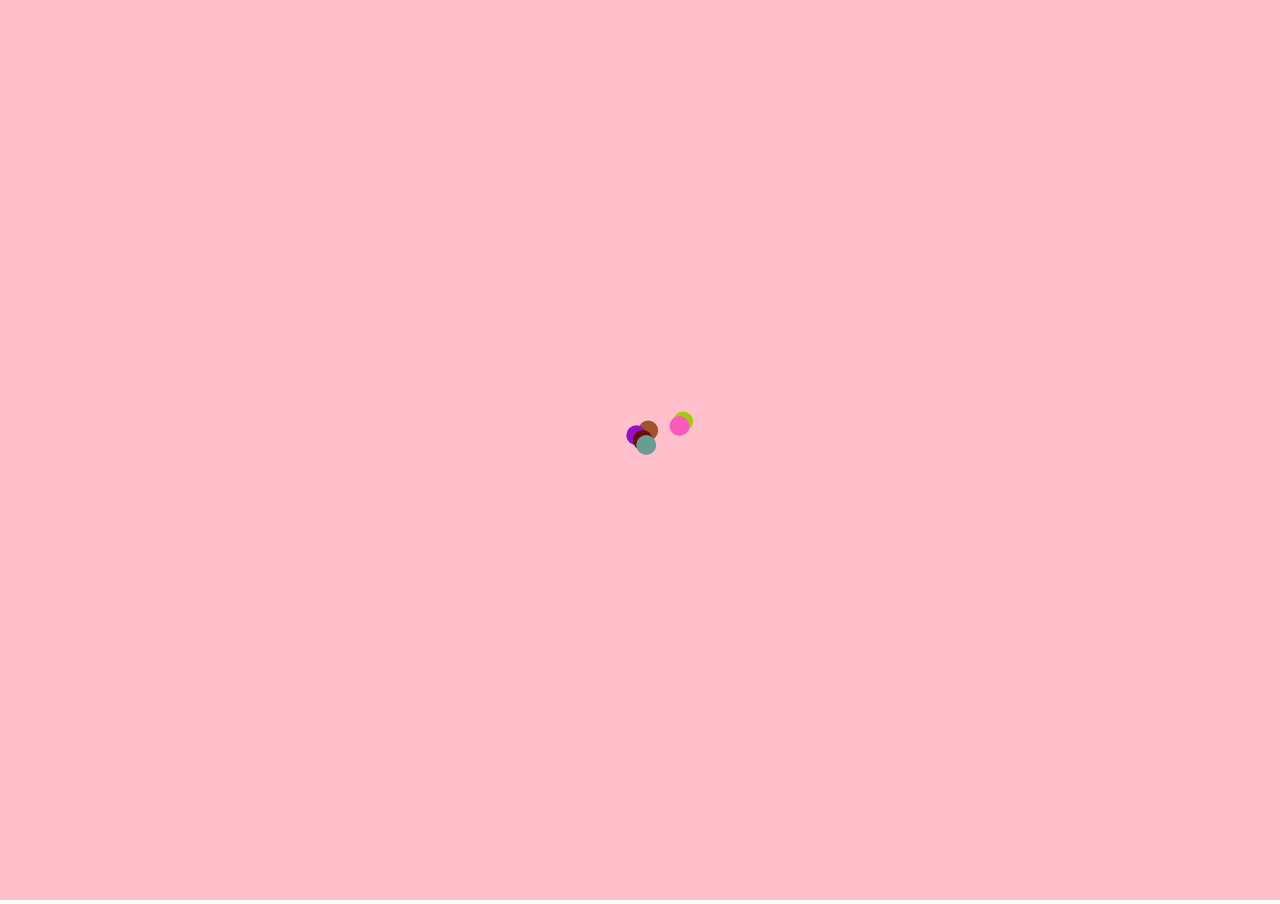
<file: Canvas/index.html>
<!DOCTYPE html>
<html>
	<head>
		<meta charset="utf-8" />
		<title></title>
	</head>
	<style type="text/css">
		*{margin: 0;padding: 0;}
	</style>
	<body>
		
	</body>
	<script type="text/javascript">
		(function(){
			var canvas = document.createElement("canvas");
			canvas.width = window.innerWidth;
			canvas.height = window.innerHeight;
			
			canvas.style.background = 'pink';
			document.body.appendChild(canvas);
			var ctx = canvas.getContext("2d");
			
			ctx.beginPath();
			ctx.moveTo(10,10);
			ctx.lineTo(150,250);ctx.lineTo(50,250);ctx.lineTo(10,50);
			ctx.lineWidth = 10;
			ctx.strokeStyle = "orange";
			ctx.stroke();
			ctx.closePath();
			
			ctx.beginPath();
			ctx.rect(200,300,150,150);
			ctx.fillStyle = "springgreen";
			ctx.fill();
			ctx.strokeStyle = "aqua";
			ctx.stroke();
			ctx.closePath();
			
			var circles = [];
			setInterval(function(){
				ctx.clearRect(0,0,window.innerWidth,window.innerHeight);
				var x = window.innerWidth/2;
				var y = window.innerHeight/2;
				var fillStyle = "rgb("+Math.round(Math.random()*255)+","+Math.round(Math.random()*255)+","+Math.round(Math.random()*255)+")";
//				var x = Math.random()*600+100;
//				var y = Math.random()*400+300;
				var draw = new DrawCircle(x,y,fillStyle);
				circles.push(draw);
				for(var i=0;i<circles.length;i++){
					//对所有的圆点重新绘制
					circles[i].drawCircle();
				}
				
			},100);
			
			function DrawCircle(xPoint, yPoint, color) {
				this.x = xPoint;
				this.y = yPoint;
				this.color = color;
				var ran_x = Math.random()*16-8;
//				var ran_y = Math.random()*16-8;
				var ran_y = 5;
				var gravity = 0.1;
				
				this.drawCircle = function() {
					this.x = this.x + ran_x;
					this.y = this.y - ran_y;
					ran_y = ran_y - gravity;
					ctx.beginPath();
					ctx.arc(this.x, this.y, 10,0,Math.PI*2,true);
//					ctx.fillStyle = "rgb(255,0,0)";
					ctx.fillStyle = this.color;
//					ctx.strokeStyle = "crimson";
					ctx.fill();
//					ctx.stroke();
					ctx.closePath();
				}
			}
			
		})()
		
		
	</script>
</html>
</file>
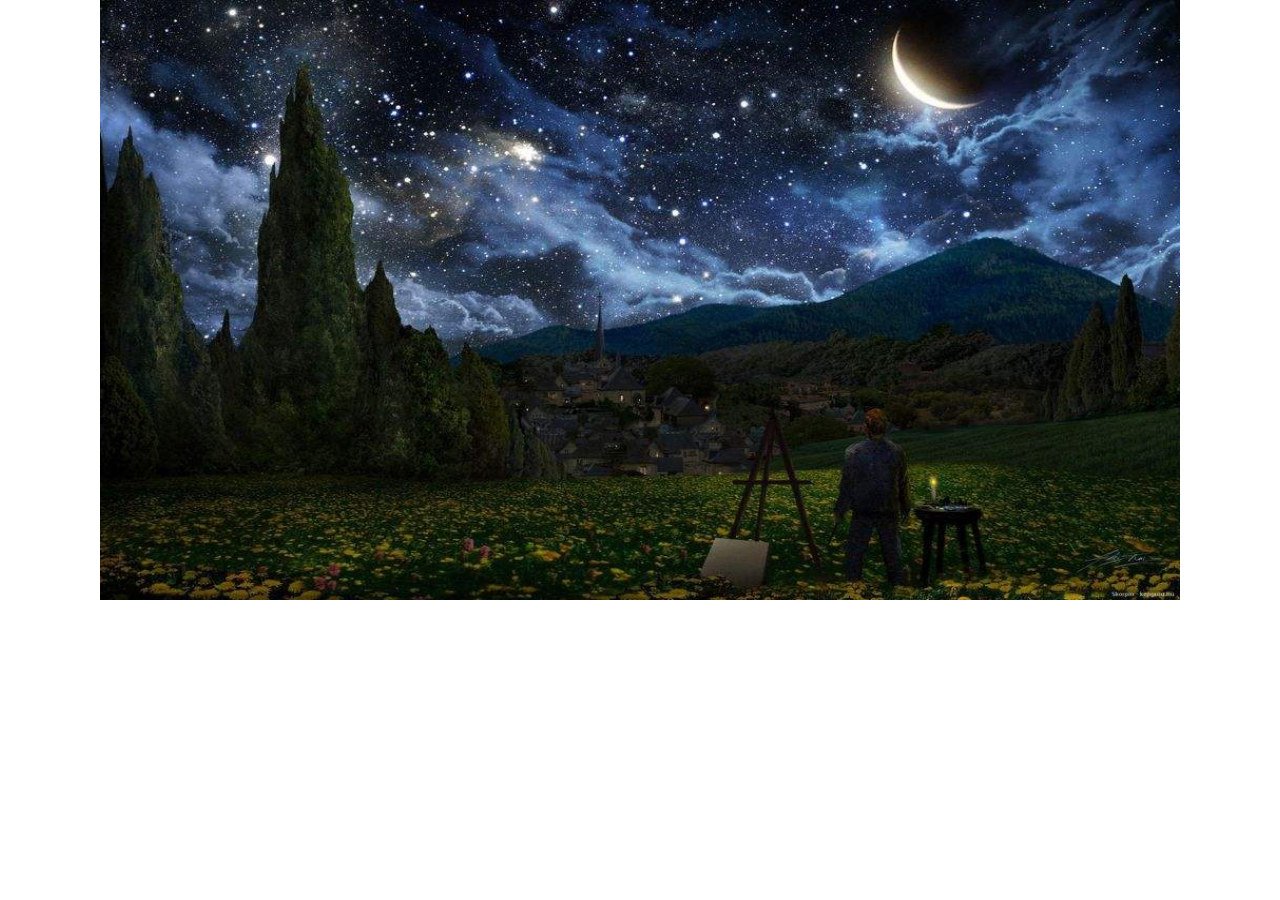
<file: firefly/index.html>
<!DOCTYPE html>
<html>
	<head>
		<meta charset="utf-8" />
		<title>萤火虫</title>
		<link type="text/css" rel="stylesheet" href="css/index.css" />
	</head>
	<body>
		<div id="box">
			<img id="firefly" src="img/firefly.jpg"/>
			<div id="fire_box"></div>
		</div>
		
	</body>
	<script type="text/javascript" src="js/jquery-1.11.0.js" charset="UTF-8" ></script>
	<script type="text/javascript" src="js/index.js"></script>
</html>
</file>
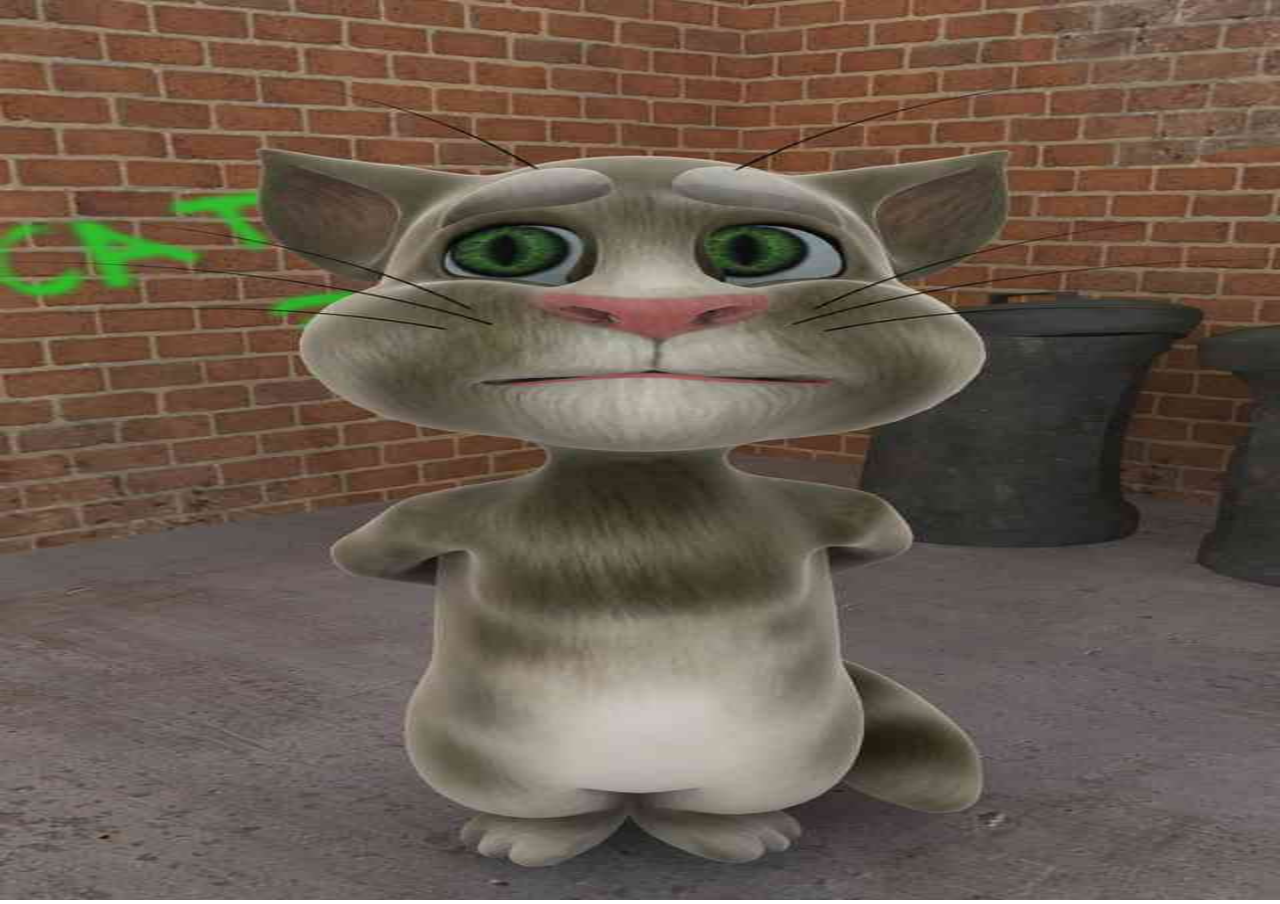
<file: tomcat/index.html>
<!DOCTYPE html>
<html>
	<head>
		<meta charset="utf-8" />
		<title>tomcat</title>
		<link type="image/x-icon" rel="shortcut icon" href="img/Animations/angry/angry_00.jpg" />
		<style type="text/css">
			*{margin: 0;padding: 0;}
			html, body, #cat{width: 100%;height: 100%;}
			#fart{
				position: absolute;
				left: 630px;
				top: 320px;
				width: 160px;
				height: 160px;
				border-radius: 50%;
				/*background: yellow;*/
			}
			#knockout{
				position: absolute;
				left: 330px;
				top: 310px;
				width: 300px;
				height: 100px;
				/*background: blue;*/
			}
			#pieLeft{
				position: absolute;
				left: 530px;
				top: 440px;
				width: 110px;
				height: 110px;
				/*background: red;*/
				border-radius: 50%;
			}
			#pieRight{
				position: absolute;
				left: 350px;
				top: 440px;
				width: 110px;
				height: 110px;
				/*background: red;*/
				border-radius: 50%;
			}
			#drink{
				position: absolute;
				left: 350px;
				top: 680px;
				width: 150px;
				height: 100px;
				/*background: yellow;*/
			}
			#eat{
				position: absolute;
				left: 500px;
				top: 680px;
				width: 150px;
				height: 100px;
				/*background: blue;*/
			}
			
			#cymbal{
				position: absolute;
				left: 650px;
				bottom: 550px;
				width: 70px;
				height: 180px;
				/*background: yellow;*/
			}
			#scratch{
				position: absolute;
				left: 250px;
				bottom: 550px;
				width: 100px;
				height: 220px;
				/*background: yellow;*/
			}
			
			#angry{
				position: absolute;
				left: 335px;
				bottom: 550px;
				width: 300px;
				height: 130px;
				/*background: yellow;*/
			}
			#stomach{
				position: absolute;
				left: 340px;
				bottom: 230px;
				width: 300px;
				height: 300px;
				/*background: green;*/
				border-radius: 50%;
			}
			
			#footLeft{
				position: absolute;
				left: 520px;
				bottom: 70px;
				width: 80px;
				height: 80px;
				/*background: red;*/
				border-radius: 50%;
			}
			#footRight{
				position: absolute;
				left: 350px;
				bottom: 70px;
				width: 80px;
				height: 80px;
				/*background: red;*/
				border-radius: 50%;
			}
			
		</style>
	</head>
	<body>
		<img id="cat" width="414" height="736" src="img/Animations/angry/angry_00.jpg"/>
		
		<!--face-->
		<div id="fart"></div>
		<div id="knockout"></div>
		<div id="drink"></div>
		<div id="eat"></div>
		<div id="pieLeft"></div>
		<div id="pieRight"></div>
		<!--hand-->
		<div id="cymbal"></div>
		<div id="scratch"></div>
		<!--body-->
		<div id="angry"></div>
		<div id="stomach"></div>
		<!--foot-->
		<div id="footLeft"></div>
		<div id="footRight"></div>
	</body>
	<script type="text/javascript">
		(function(){
			document.getElementById("fart").onclick = function() {
				playAnim("fart",27);
			}
			document.getElementById("knockout").onclick = function() {
				playAnim("knockout",80);
			}
			document.getElementById("pieLeft").onclick = function() {
				playAnim("pie",23);
			}
			document.getElementById("pieRight").onclick = function() {
				playAnim("pie",23);
			}
			document.getElementById("drink").onclick = function() {
				playAnim("drink",80);
			}
			document.getElementById("eat").onclick = function() {
				playAnim("eat",39);
			}
			
			document.getElementById("cymbal").onclick = function() {
				playAnim("cymbal",12);
			}
			document.getElementById("scratch").onclick = function() {
				playAnim("scratch",55);
			}
			
			document.getElementById("angry").onclick = function() {
				playAnim("angry",25);
			}
			document.getElementById("stomach").onclick = function() {
				playAnim("stomach",33);
			}
			
			document.getElementById("footLeft").onclick = function() {
				playAnim("footLeft",29);
			}
			document.getElementById("footRight").onclick = function() {
				playAnim("footRight",29);
			}
			var time;
			function playAnim(part,sum) {
				clearInterval(time);
				var i = 0;
				time = setInterval(function(){
					if(i>sum){
						return ;
					}
					if(i<10){ i="0"+i}
					document.getElementById("cat").src = "img/Animations/"+part+"/"+part+"_"+i+".jpg";
					i++;
				},100);
			}
			
		})()
	</script>
</html>
</file>
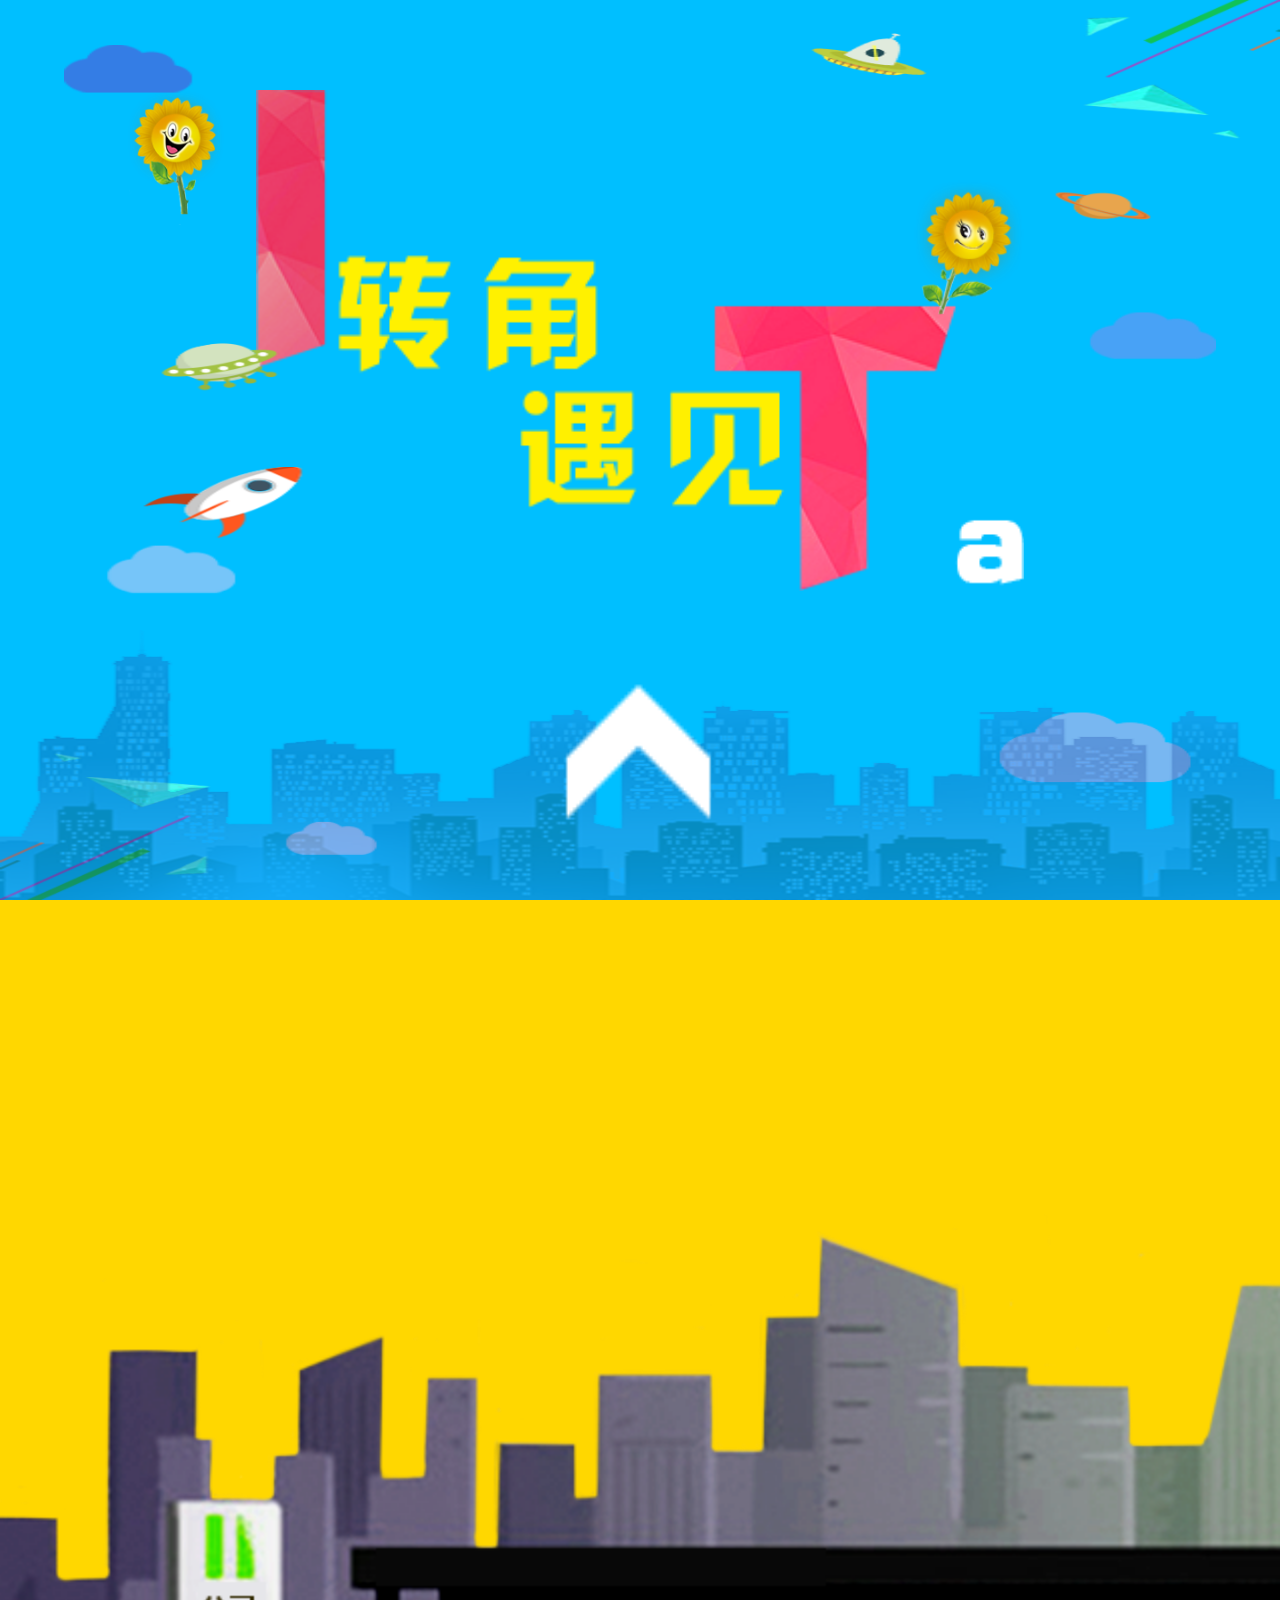
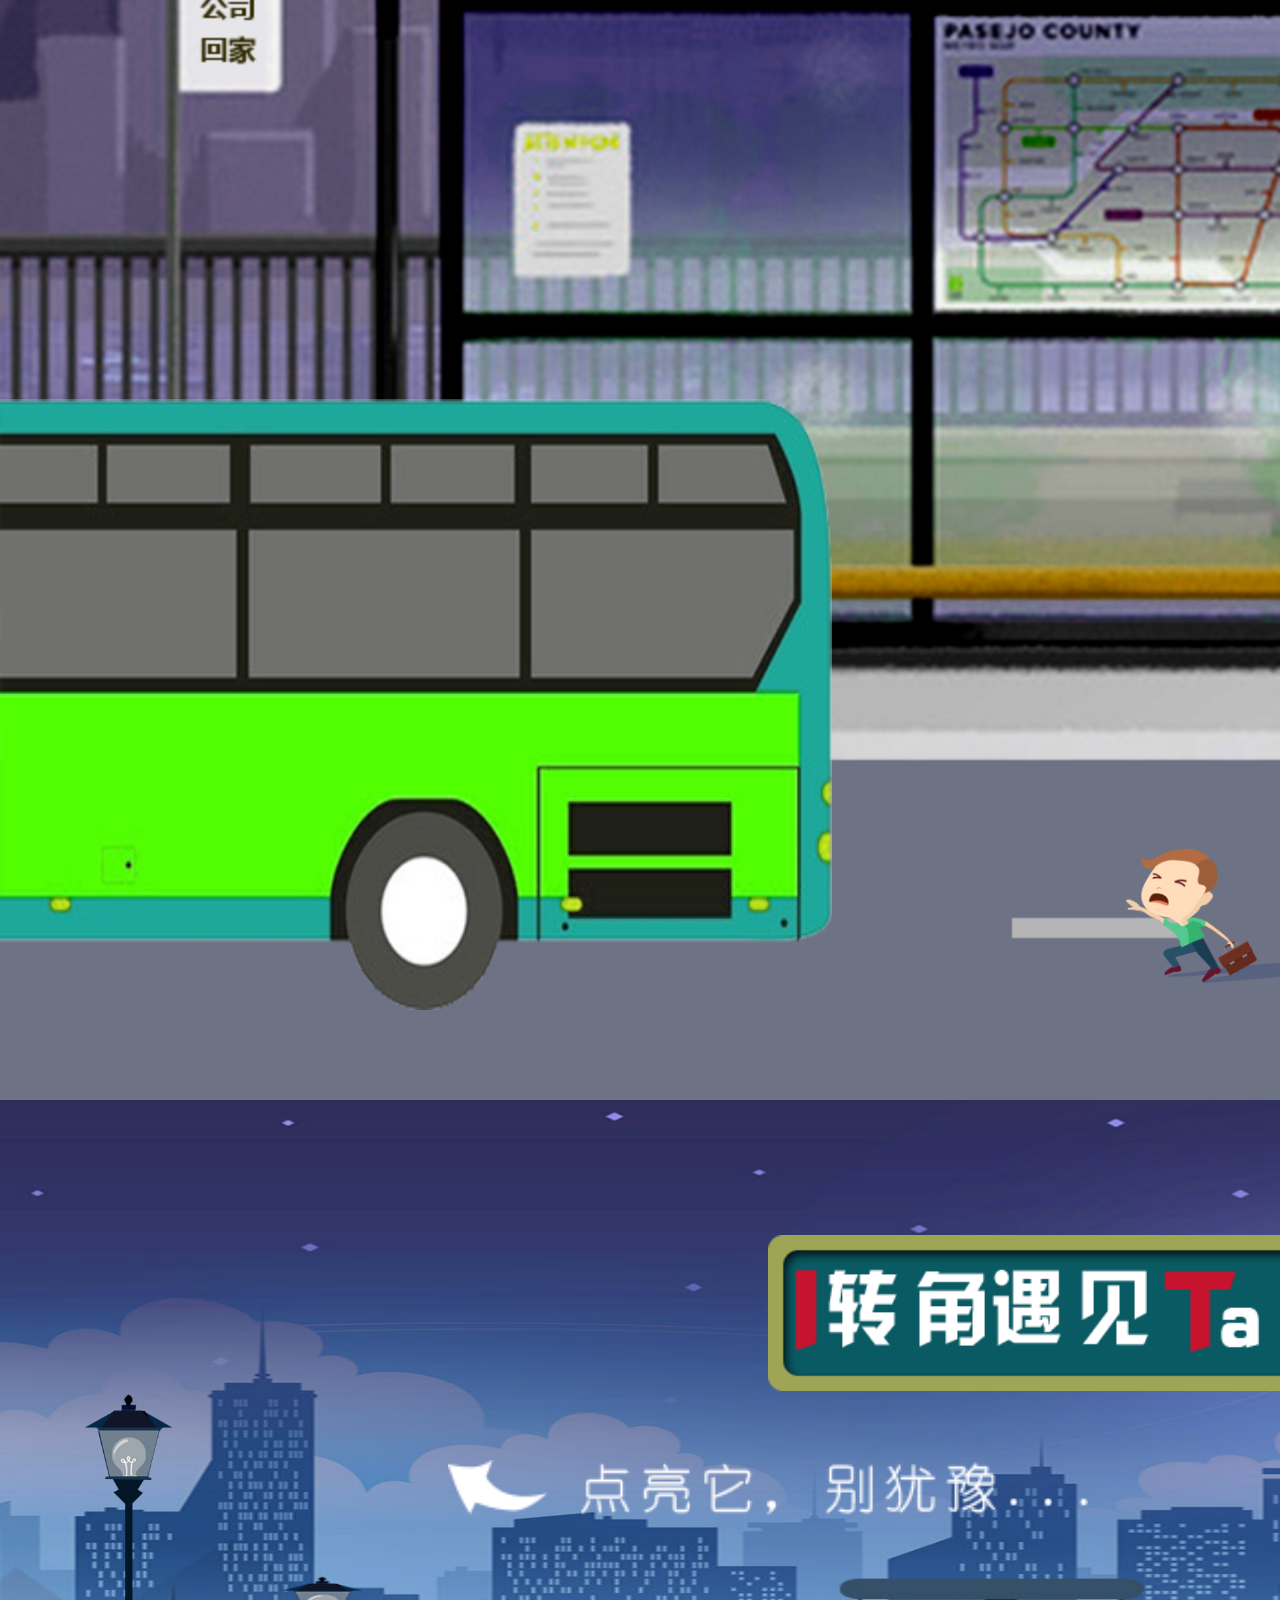
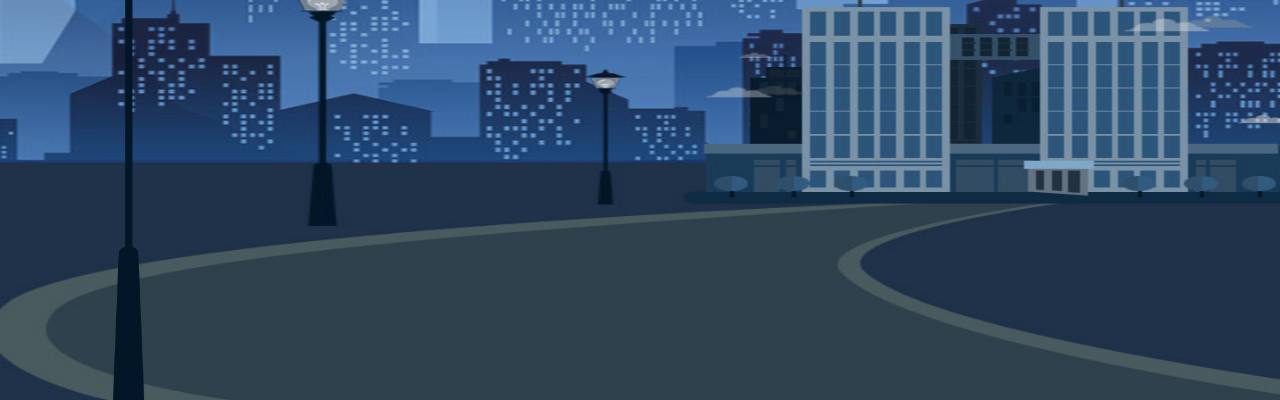
<file: 招商银行人才招聘_场景页/index.html>
<!DOCTYPE html>
<html>
	<head>
		<meta charset="utf-8" />
		<title>招商银行人才招聘_场景页</title>
		<link rel="stylesheet" href="css/index.css" type="text/css" />
		<script type="text/javascript" src="js/jquery-2.1.1.min.js" charset="UTF-8"></script>
		<script type="text/javascript" src="js/jquery.touchSwipe.min.js" charset="UTF-8"></script>
		<script type="text/javascript" src="js/index.js" charset="UTF-8" ></script>
	</head>
	<body>
		<div class="content">
			<div class="page page1">
				<img class="page1_txt" src="img/indexTxt.png" />
				<img class="page1_flower1" src="img/indexFlowers01.png" />
				<img class="page1_flower2" src="img/indexFlowers02.png" />
				<img class="page1_cloud" src="img/endCloudys.png" />
				<img class="page1_element" src="img/indexElements.png"/>
				<img class="page1_building" src="img/indexBuilding.png" />
				<img class="page1_avatar" src="img/endAvatar.png" />
			</div>
			<div class="page page2">
				<img class="page2_bg" src="img/wasBg.jpg"/>
				<img class="page2_farm" src="img/wasFarm.png"/>
				<img class="page2_it" src="img/wasIT.png"/>
			</div>
			<div class="page page3">
				<!--场景一-->
				<img class="page3_bg" src="img/earlyBg.jpg"/>
				<img class="page3_station" src="img/lastBusStation.png" />
				<img class="page3_bus" src="img/bus.png"/>
				<img class="page3_avatar" src="img/lastBusAvatar.png"/>
				<img class="page3_title1" src="img/earlyTitle.png"/>
				<img class="page3_title2" src="img/lastBusTitle.png"/>
				
				<!--场景二-->
				<img class="page3_wall" src="img/myTeamWall.png"/>
				<img class="page3_cry" src="img/myTeamAvatar.png"/>
				<img class="page3_space" src="img/myTeamSpace.png"/>
				<img class="page3_where" src="img/myteamWhereTxt.png"/>
			</div>
			<div class="page page4">
				<!--场景一-->
				<img class="page4_bg" src="img/lightOffBg.jpg"/>
				<img class="page4_ct" src="img/cornerTitle.png"/>
				<img class="page4_click" src="img/clickGuide.png"/>
				<!--场景二-->
				<img class="page4_bg2" src="img/lightOnBg.jpg"/>
				<img class="page4_wky" src="img/weKnowYou.png"/>
				<!--灯-->
				<img id="page4_lo" class="page4_lo" src="img/lightOff.png"/>
			</div>
	
		</div>
		<img class="up" src="img/arrow-up.png" />
	</body>
	
</html>
</file>
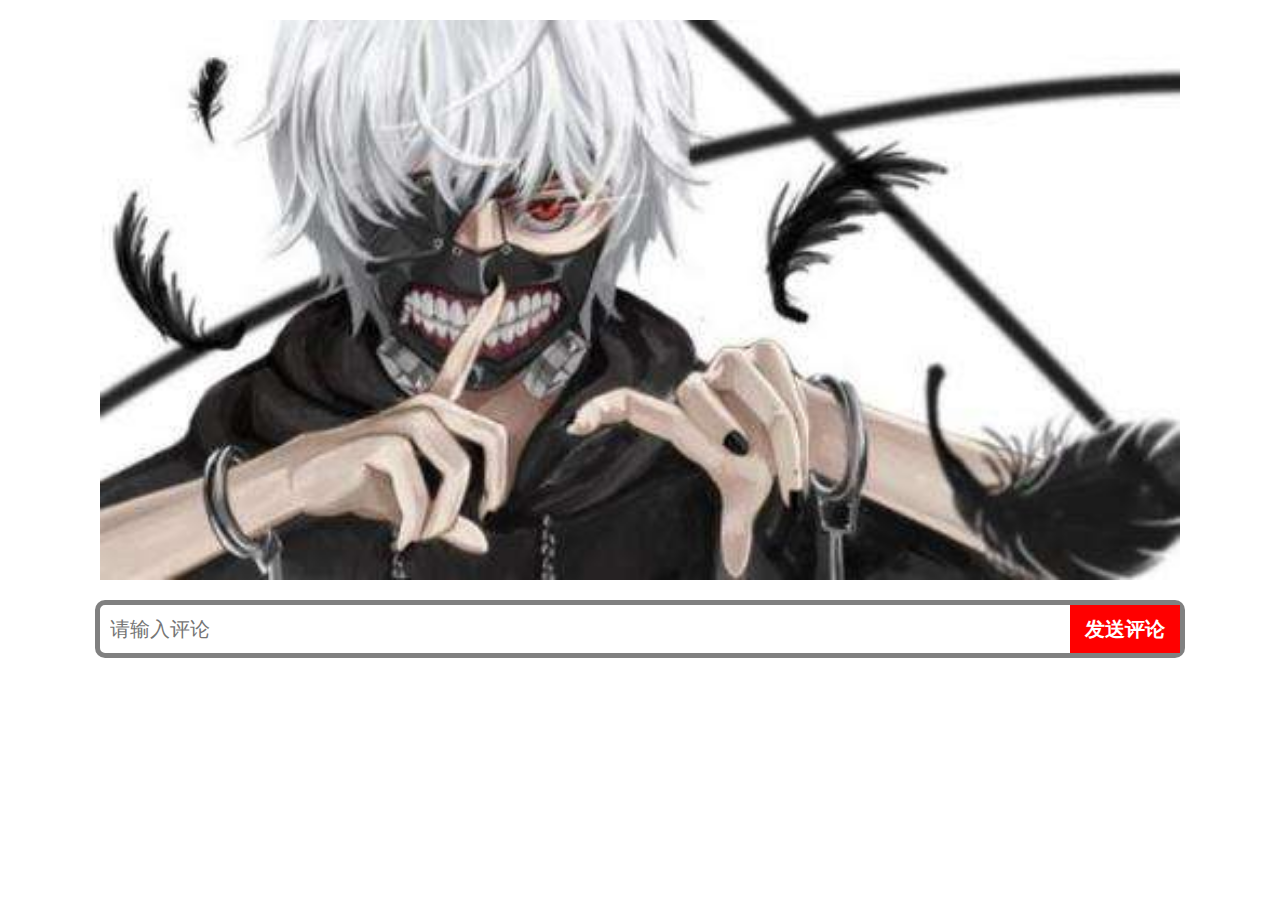
<file: barrage/barrage.html>
<!DOCTYPE html>
<html>
	<head>
		<meta charset="UTF-8">
		<title>弹幕</title>
		<link type="text/plain" rel="shortcut icon" href="img/img_1.jpg"/>
		<link rel="stylesheet" href="css/barrage.css" />
	</head>
	<body>
		<div id="box">
			<div id="video">
				<img src="img/img_1.jpg"/>
			</div>
			<div id="barrage"></div>
		</div>
		<div id="review">
			<input type="text" id="comment" placeholder="请输入评论"/>
			<span id="send">发送评论</span>
		</div>
	</body>
	<script type="text/javascript" src="js/jquery-1.11.0.js" ></script>
	<script type="text/javascript" src="js/barrage.js" charset="UTF-8" ></script>
</html>
</file>
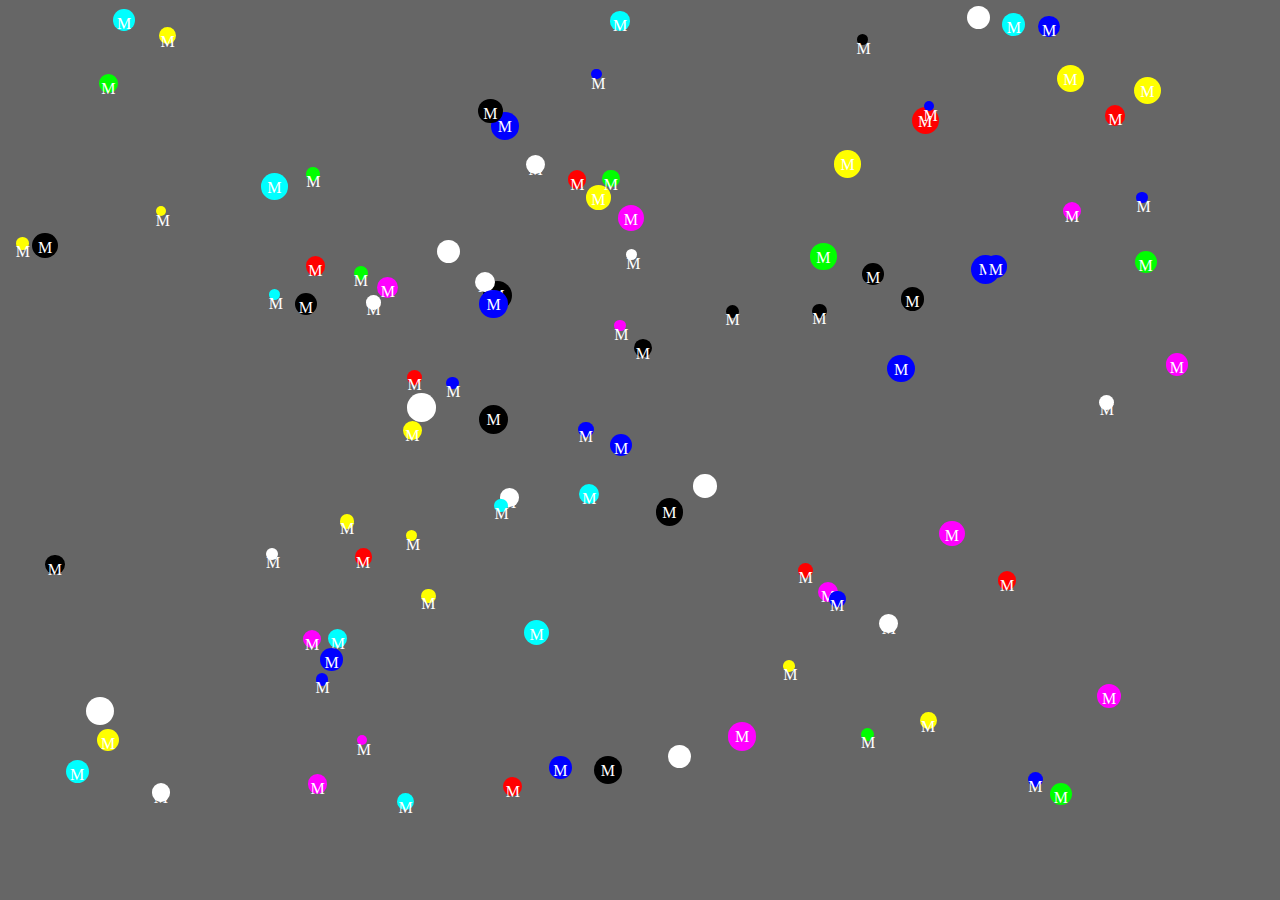
<file: firefly/glowworm.html>
<!DOCTYPE html>
<html>
	<head>
		<meta charset="utf-8" />
		<title>萤火虫</title>
		<style type="text/css">
			body{
				background: #666;
			}
			body div{
				position: absolute;
				width: 30px;
				height: 30px;
				border-radius: 50%;
				border: 0px solid rgba(255,255,0,1);
				background: yellowgreen;
				color: white;
				text-align: center;
				line-height: 30px;
				animation: anim 3s linear infinite;
			}
			@keyframes anim{
				from{}
				to{
					border: 30px solid rgba(255,255,0,0);
					opacity: 0;
				}
			}
		</style>
	</head>
	<body>
		
	</body>
	<script type="text/javascript" src="js/jquery-1.11.0.js" charset="UTF-8" ></script>
	<script type="text/javascript">
		var totle = 100;
		for(var i=0; i<totle; i++) {
			var worm = new GlowWorm();
			worm.randomPoint().show().randomPoint().fly();
		}
		
		
		function GlowWorm () {
			this.div = $("<div>M</div>");
			this.top = 0;
			this.left = 0;
			
			this.show = function() {
				var w = Math.random()*20+10;
				this.div.css({
					"top":this.top,
					"left":this.left,
					"width": w,
					"height": w,
					"background": "rgb("+Math.round(Math.random())*255+","+Math.round(Math.random())*255+","+Math.round(Math.random())*255+")"
				});
				$("body").append(this.div);
				return this;
			}
			
			this.randomPoint = function() {
				this.top = Math.random()*(window.innerHeight-100);
				this.left = Math.random()*(window.innerWidth-100);
				return this;
			}
			
			this.fly = function() {
				var that = this;
				this.div.animate({
					"top": this.top,
					"left": this.left
				}, (Math.random()*10+5)*1000, function() {
					that.randomPoint().fly();
				});
				return this;
			}
		}
		
		
	</script>
</html>
</file>
<file: firefly/css/index.css>
@charset "utf-8";
*{
	margin: 0;
	padding: 0;
}
body{
	width: 100%;
	height: 100%;
}
#box{
	position: relative;
	width: 1080px;
	height: 600px;
	margin: auto;
	overflow: hidden;
}
#fire_box{
	position: absolute;
	top: 20px;
	width: 100%;
	height: 100%;
	/*background: yellow;*/
}
#firefly{
	display: block;
	width: 1080px;
	height: 600px;
	margin: auto;
}
.fire{
	position: absolute;
	width: 5px;
	height: 5px;
	background: gold;
	border-radius: 50%;
	/*border: 8px solid;*/
	/*border-color: rgba(0,0,0,0.1);*/
	opacity: 0;
}
</file>
<file: 招商银行人才招聘_场景页/css/index.css>
@charset "utf-8";

*{margin: 0px;padding: 0px;}
.content{
	position: absolute;
}
.page1{
	position: relative;
	background: deepskyblue;
}
.page2{
	position: relative;
	background: gold;
}
.page3{
	position: relative;
	background: greenyellow;
}
.page4{
	position: relative;
	background: indianred;
}

.up{
	position: absolute;
	left: 40%;
	bottom: 3%;
	width: 20%;
	animation: updown 2s infinite;
}
@keyframes updown{
	50%{bottom: 5%;}
	100%{bottom: 3%;}
}

/* 第一个场景样式  */
.page1_txt{
	position: absolute;
	left: 20%;
	top: 10%;
	width: 60%;
}
.page1_flower1, .page1_flower2{
	position: absolute;
	height: 15%;
	animation: flower-anim 3s infinite;
}
.page1_flower1{
	left: 10%;
	top: 10%;
}
.page1_flower2{
	right: 20%;
	top: 20%;
}
@keyframes flower-anim{
	0%{}
	20%{transform: rotate(30deg);}
	50%{transform: rotate(0deg);}
	60%{transform: rotate(-30deg);}
	100%{transform: rotate(0deg);}
}
.page1_cloud{
	position: absolute;
	top: 5%;
	left: 5%;
	width: 90%;
	height: 90%;
	animation: scale 2s infinite;
}
.page1_element{
	position: absolute;
	top: 0;
	left: 0;
	width: 100%;
	height: 100%;
	animation: scale 2s linear infinite;
}
@keyframes scale{
	0%{}
	50%{transform: scale(0.8);}
	100%{transform: scale(1);}
}
.page1_building{
	position: absolute;
	bottom: 0;
	left: 0;
	width: 100%;
	height: 30%;
	display: none;
}
.page1_avatar{
	position: absolute;
	bottom: 30%;
	left: 15%;
	width: 0;
	height: 0;
	animation: avatar-scale 4s linear infinite;
}
@keyframes avatar-scale{
	0%{}
	50%{transform: scale(.2);}
	100%{transform: scale(1);}
}


/* 第二场景的样式 */
.page2_bg{
	position: absolute;
	width: 100%;
	height: 100%;
	display: none;
}
.page2_farm, .page2_it{
	position: absolute;
	right: 0;
	width: 70%;
	display: none;
}
.page2_farm{
	top: 30%;
}
.page2_it{
	top: 60%;
}


/* 第三个场景样式一 */
.page3_bg{
	position:absolute;
	width: 100%;
	height: 100%;
}
.page3_station{
	position: absolute;
	bottom: 0;
	width: 100%;
}
.page3_bus{
	position: absolute;
	bottom: 10%;
	left: 0;
	width: 65%;
}
.page3_avatar{
	position: absolute;
	right: 0;
	bottom: 13%;
	height: 15%;
}
.page3_title1, .page3_title2{
	position: absolute;
	height: 5%;
	display: none;
}
.page3_title1{
	top: 10%;
}
.page3_title2{
	top: 18%;
}

/* 第三个场景样式二 */
.page3_wall{
	position: absolute;
	right: 0;
	bottom: 0;
	width: 30%;
	height: 70%;
	display: none;
}
.page3_cry{
	position: absolute;
	right: 15%;
	bottom: 65%;
	width: 20%;
	display: none;
}
.page3_space{
	position: absolute;
	top: 20%;
	left: 5%;
	width: 0;
}
.page3_where{
	position: absolute;
	bottom: 10%;
	left: 10%;
	width: 0;
}


/* 第四个场景样式一 */
.page4_bg{
	position: absolute;
	width: 100%;
	height: 100%;
}
.page4_lo{
	position: absolute;
	left: 5%;
	bottom: 0;
	height: 70%;
}
.page4_ct{
	position: absolute;
	top: 15%;
	right: 0;
	width: 40%;
}
.page4_click{
	position: absolute;
	top: 40%;
	left: 35%;
	width: 50%;
	animation: scale 2s linear infinite;
}


/* 第三个场景样式二 */
.page4_bg2{
	position: absolute;
	display: none;
	width: 100%;
	height: 100%;
}
.page4_wky{
	position: absolute;
	top: 30%;
	left: 25%;
	width: 50%;
	display: none;
}
</file>
<file: barrage/css/barrage.css>
@charset "utf-8";

*{margin: 0;padding: 0;}
body{overflow: hidden;}
#box{
	position: relative;
	width: 1080px;
	height: 560px;
	margin: 20px auto;
}
#box #video,#box #video img{
	width: 100%;
	height: 100%;
}
#box #barrage{
	position: absolute;
	top: 0;
	left: 0;
	width: 100%;
	height: 100%;
	/*background: red;*/
	/*opacity: .3;*/
	overflow: hidden;
	z-index: 10;
}
#review{
	width: 1080px;
	height: 48px;
	margin: auto;
	border: 5px solid gray;
	border-radius: 10px;
}
#review #comment{
	float: left;
	width: 960px;
	height: 100%;
	border: none;
	font-size: 20px;
	margin-left: 10px;
}
#review #send{
	display: block;
	float: left;
	width: 110px;
	height: 100%;
	background: #f00;
	color: white;
	font-size: 20px;
	font-weight: bolder;
	text-align: center;
	line-height: 48px;
	cursor: pointer;
}

.barrage_p{
	width: 100%;
	color: beige;
	font-size: 20px;
	font-weight: 500;
	position: absolute;
	top: 0;
	left: 1080px;
}
</file>
